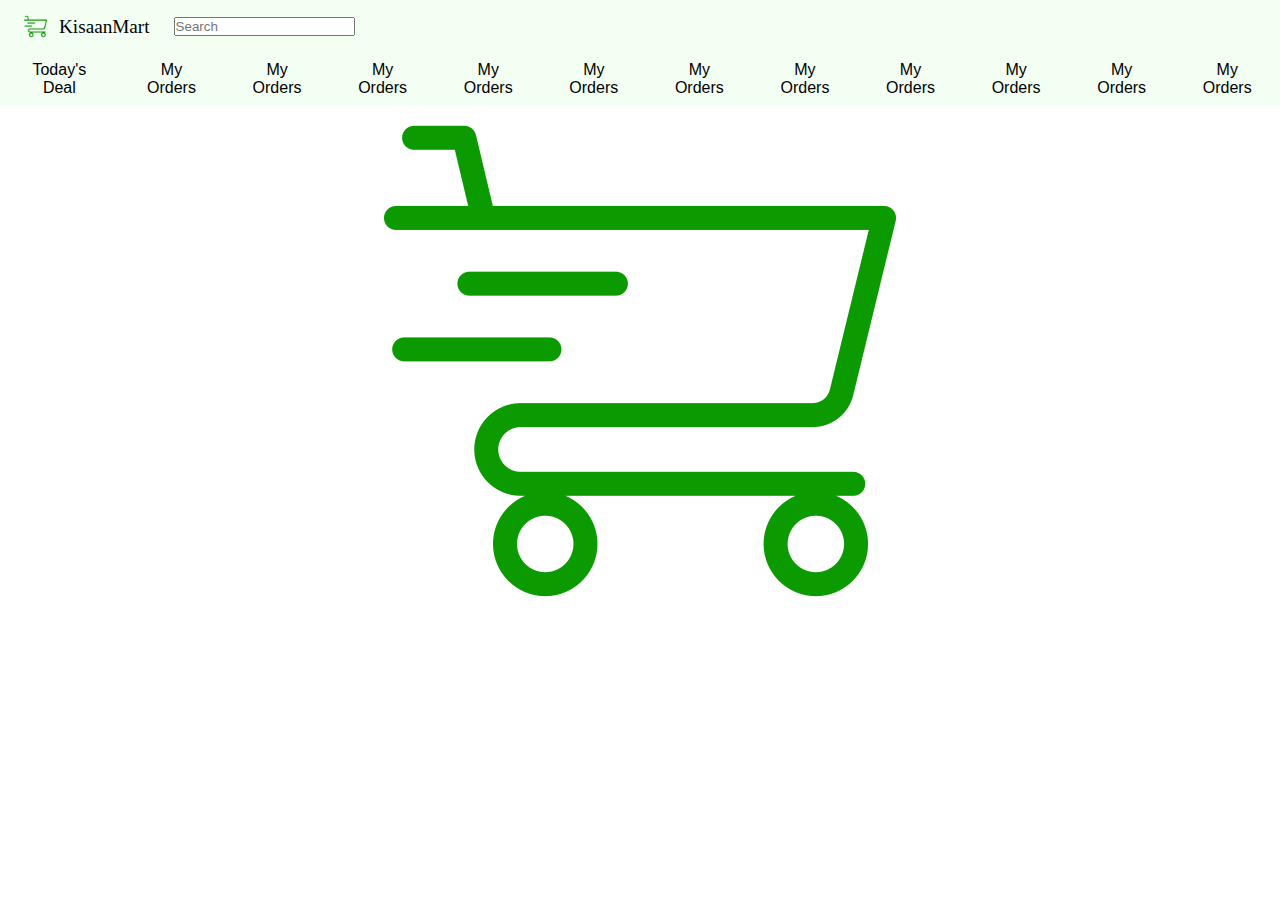
<file: kisaanbharat-v1/Project E-commerce/index.html>
<!DOCTYPE html>
<html lang="en">

<head>
    <meta charset="UTF-8">
    <meta name="viewport" content="width=device-width, initial-scale=1.0">
    <title>Kisaan Mart | KisaanBharat</title>
    <link rel="stylesheet" href="css/style.css">
</head>

<body>
    <header>
        <nav-bar class="nav-bar">
            <nav class="top">
                <div class="logo">
                    <div class="logo">
                        <img src="content/icons/shopping-cart.png" alt="logo">KisaanMart
                    </div>
                </div>
                <div class="search-bar">
                    <!-- <img src="content/icons/search.png" alt=""> -->
                    <input role="textbox" type="search" placeholder="Search" id="search-box">
                </div>
            </nav>

            <nav class="bottom">
                <div class="listing">
                    <ul>
                        <li><a href="#">Today's Deal</a></li>
                        <li><a href="#">My Orders</a></li>
                        <li><a href="#">My Orders</a></li>
                        <li><a href="#">My Orders</a></li>
                        <li><a href="#">My Orders</a></li>
                        <li><a href="#">My Orders</a></li>
                        <li><a href="#">My Orders</a></li>
                        <li><a href="#">My Orders</a></li>
                        <li><a href="#">My Orders</a></li>
                        <li><a href="#">My Orders</a></li>
                        <li><a href="#">My Orders</a></li>
                        <li><a href="#">My Orders</a></li>
                    </ul>
                </div>
            </nav>
        </nav-bar>
    </header>

    <main>
        <!-- hero section -->
        <div class="hero-section">
            <div class="container">
                <img src="content/icons/shopping-cart.png" alt="hero-products">
            </div>
        </div>
    </main>

    <footer>

    </footer>
</body>

</html>
</file>
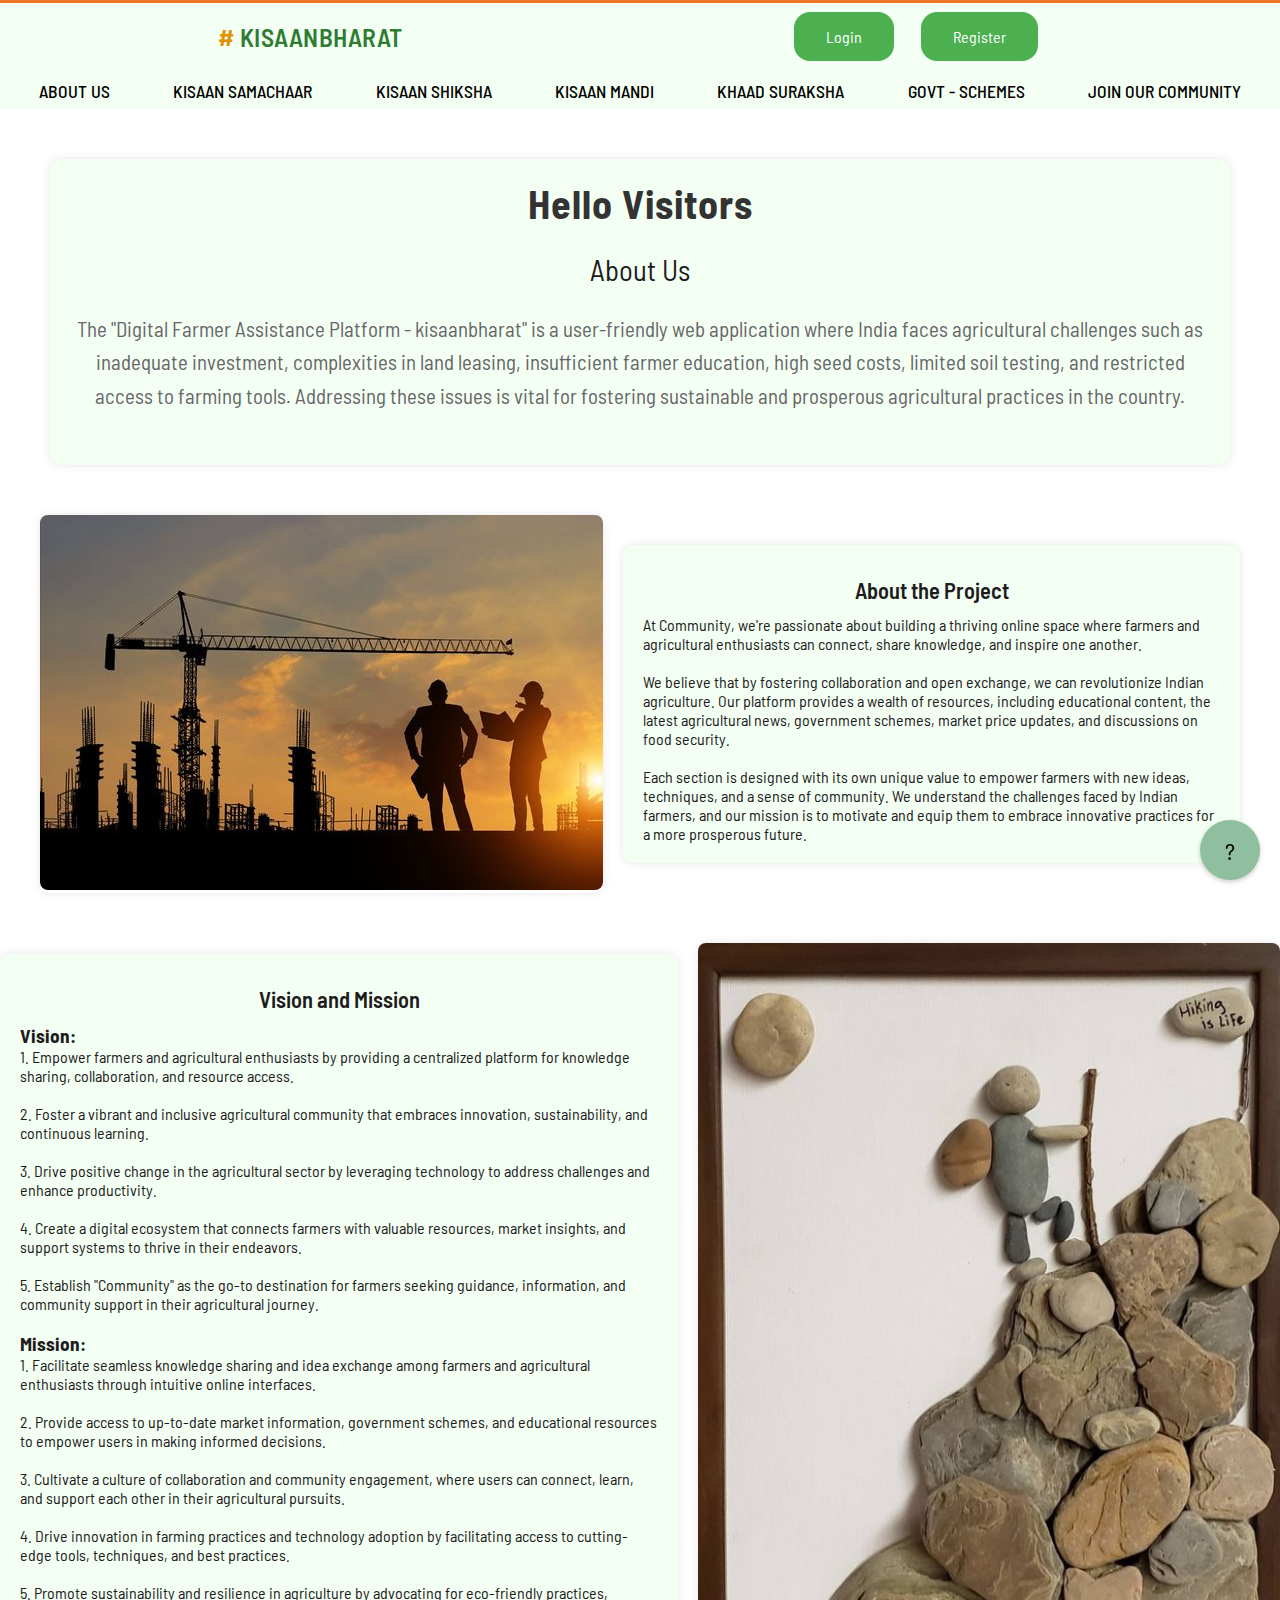
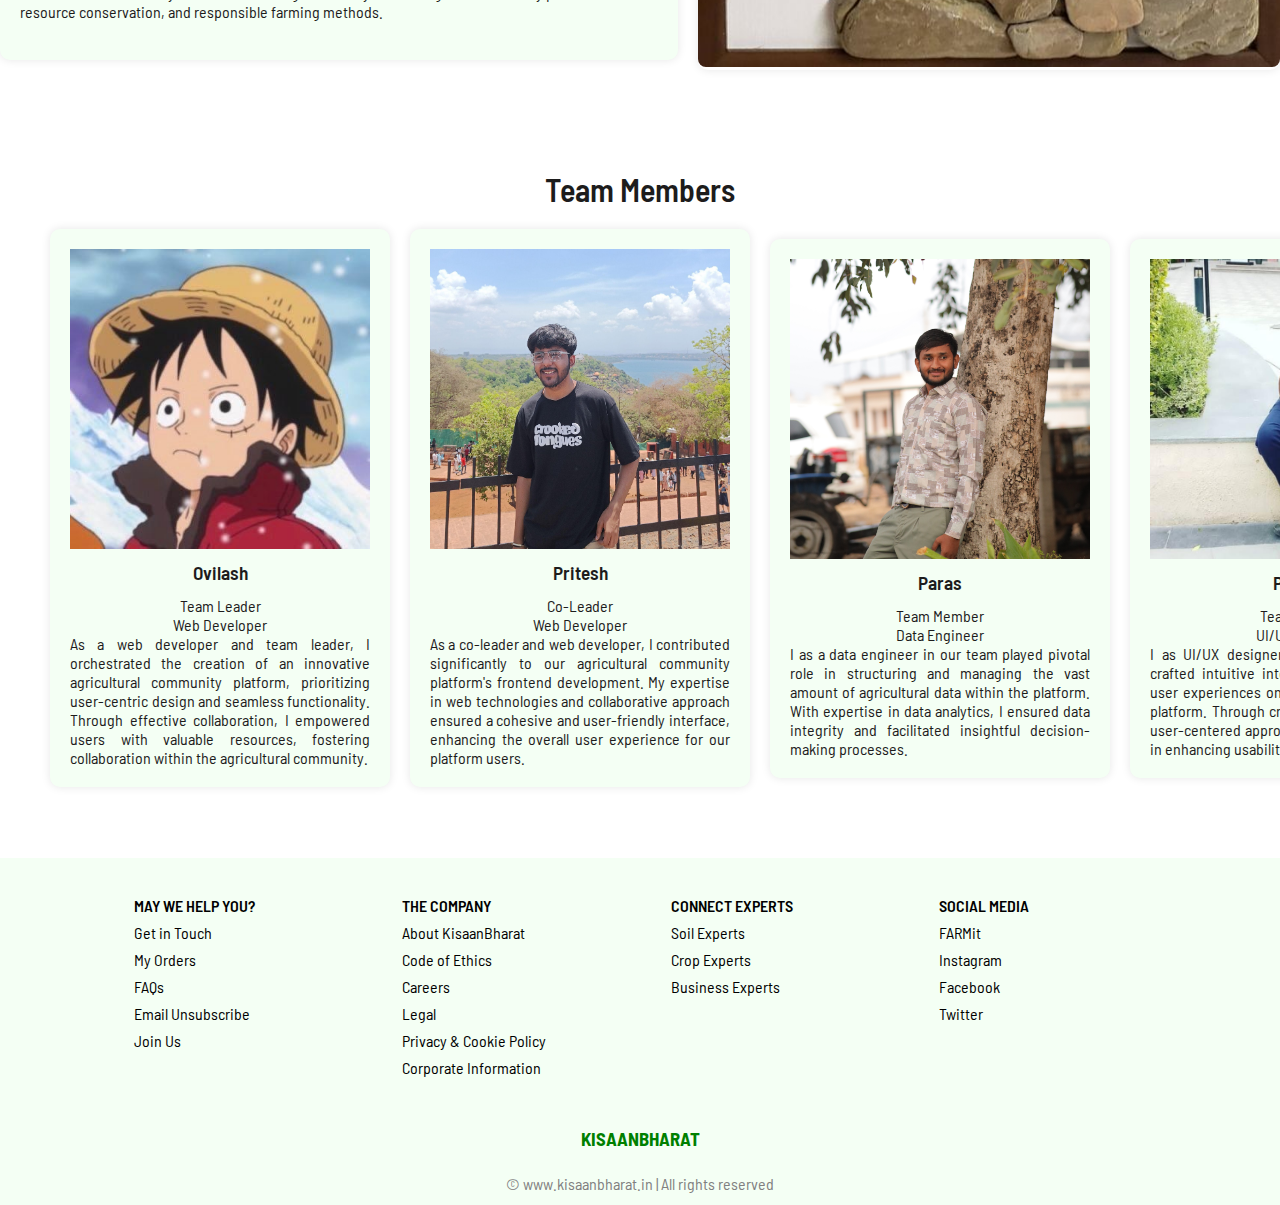
<file: kisaanbharat-v1/about.html>
<!DOCTYPE html>
<html lang="en">

<head>
    <meta charset="UTF-8">
    <meta http-equiv="X-UA-Compatible" content="IE=edge">
    <meta name="viewport" content="width=device-width, initial-scale=1.0">
    <title>About KisaanBharat</title>
    <link rel="icon" href="Images/favicon.png" type="icon">
    <link rel="stylesheet" href="./CSS/about.css">
</head>

<body>
    <header>
        <nav>
            <div class="progress-bar-wrapper">
                <div class="progress-bar" id="myBar"></div>
            </div>
            <ul class="top">
                <div class="brand">
                    <span><a href="index.html" rel="Home"><b id="hash">#</b> KISAANBHARAT</a></span>
                </div>
                <div class="signin">
                    <li><button class="login-button">Login</button></li>
                    <li><button class="register-button">Register</button></li>
                </div>
            </ul>
            <ul class="bottom">
                <li><a href="about.html">ABOUT US</a></li>
                <li><a href="news.html" title="News">KISAAN SAMACHAAR</a></li>
                <li><a href="education.html" title="Educare">KISAAN SHIKSHA</a></li>

                <li><a href="index.html" title="Market Analysis">KISAAN MANDI</a></li>
                <li><a href="index.html" title="Food Security">KHAAD SURAKSHA</a></li>
                <li><a href="index.html">GOVT - SCHEMES</a></li>
                <li><a href="community.html" target="_blank" title="AgriHub" id="special">JOIN OUR COMMUNITY</a></li>
            </ul>
        </nav>
    </header>


    <!-- Our Content Starts -->
    <main>
        <!-- Introduction -->

        <div class="intro-container">
            <div class="container">
                <h1 class="intro-title">Hello Visitors</h1>
                <div class="leftsection">
                    About Us
                </div>
                <p class="intro-content">The "Digital Farmer Assistance Platform - kisaanbharat" is a user-friendly web
                    application where India faces agricultural challenges such as inadequate investment, complexities in
                    land leasing, insufficient farmer education, high seed costs, limited soil testing, and restricted
                    access to farming tools. Addressing these issues is vital for fostering sustainable and prosperous
                    agricultural practices in the country.

                    <br>
                    <br>
                </p>
            </div>
        </div>

        <div class="intro-company">
            <div class="left-section">
                <img src="Images/company.jpg" alt="" id="img">
            </div>
            <div class="right-section">
                <div class="title">
                    <h2 id="title-name" style="font-size: 1.4rem;">About the Project</h2>
                    <p id="about-the-project">
                        At Community, we're passionate about building a thriving online space where farmers and
                        agricultural enthusiasts can connect, share knowledge, and inspire one another.
                        <br><br>
                    <p>We believe that by fostering collaboration and open exchange, we can revolutionize Indian
                        agriculture. Our
                        platform provides a wealth of resources, including educational content, the latest agricultural
                        news, government schemes, market price updates, and discussions on food security.</p>
                    <br>

                    Each
                    section
                    is designed with its own unique value to empower farmers with new ideas, techniques, and a sense
                    of community. We understand the challenges faced by Indian farmers, and our mission is to
                    motivate and equip them to embrace innovative practices for a more prosperous future.
                    </p>
                </div>
            </div>
        </div>

        <!-- Market -->

        <div class="intro-goals">
            <div class="left-section">
                <div class="title">
                    <h2 id="title-name" style="font-size: 1.4rem;">Vision and Mission</h2>
                    <p>
                        <b style="font-size: 1.2rem;">Vision:</b>
                        <br>
                    <p>1. Empower farmers and agricultural enthusiasts by providing a centralized platform for
                        knowledge sharing, collaboration, and resource access.</p>
                    <br>
                    <p>2. Foster a vibrant and inclusive agricultural community that embraces innovation,
                        sustainability, and continuous learning.</p>
                    <br>
                    <p>3. Drive positive change in the agricultural sector by leveraging technology to address
                        challenges and enhance productivity.</p>
                    <br>
                    <p>4. Create a digital ecosystem that connects farmers with valuable resources, market insights,
                        and support systems to thrive in their endeavors.</p>
                    <br>
                    <p>5. Establish "Community" as the go-to destination for farmers seeking guidance, information, and
                        community support in their agricultural journey.</p>
                    <br>


                    <b style="font-size: 1.2rem;">Mission:</b>
                    <br>
                    <p>1. Facilitate seamless knowledge sharing and idea exchange among farmers and agricultural
                        enthusiasts through intuitive online interfaces.</p>
                    <br>
                    <p>2. Provide access to up-to-date market information, government schemes, and educational
                        resources to empower users in making informed decisions.</p>
                    <br>
                    <p>3. Cultivate a culture of collaboration and community engagement, where users can connect,
                        learn, and support each other in their agricultural pursuits.</p>
                    <br>
                    <p>4. Drive innovation in farming practices and technology adoption by facilitating access to
                        cutting-edge tools, techniques, and best practices.</p>
                    <br>
                    <p>5. Promote sustainability and resilience in agriculture by advocating for eco-friendly
                        practices, resource conservation, and responsible farming methods.</p>
                    <br>
                    </p>
                </div>
            </div>
            <div class="right-section">
                <img src="Images/goals.jpg" alt="" id="img">
            </div>
        </div>


        <div class="about-the-team">
            <p id="team-members" style="font-weight: 600;">Team Members</p>
            <div class="intro-team">
                <div class="Ovilash">
                    <div class="profile" id="team-profile">
                        <img src="Images/luffy (11).jpg" alt="">
                    </div>
                    <div class="title">
                        <h2 id="title-name">Ovilash</h2>
                    </div>
                    <p id="post">Team Leader</p>
                    <p id="skill">Web Developer</p>
                    <p id="about-me">
                        As a web developer and team leader, I orchestrated the creation of an innovative agricultural
                        community platform, prioritizing user-centric design and seamless functionality. Through
                        effective
                        collaboration, I empowered users with valuable resources, fostering collaboration within the
                        agricultural community.
                    </p>
                </div>
                <div class="Pritesh">
                    <div class="profile" id="team-profile"><img src="Images/pritesh-profile2.jpg" alt=""></div>
                    <div class="title">
                        <h2 id="title-name">Pritesh</h2>
                    </div>
                    <p id="post">Co-Leader</p>
                    <p id="skill">Web Developer</span>
                    <p id="about-me">
                        As a co-leader and web developer, I contributed significantly to our agricultural community
                        platform's frontend development. My expertise in web technologies and collaborative approach
                        ensured
                        a cohesive and user-friendly interface, enhancing the overall user experience for our platform
                        users.
                    </p>
                </div>
                <div class="Paras">
                    <div class="profile" id="team-profile"><img src="Images/paras-profile.jpg" alt=""></div>
                    <div class="title">
                        <h2 id="title-name">Paras</h2>
                    </div>
                    <p id="post">Team Member</p>
                    <p id="skill">Data Engineer</p>
                    <p id="about-me">
                        I as a data engineer in our team played pivotal role in structuring and managing the vast amount
                        of
                        agricultural data within the platform. With expertise in data analytics, I ensured data
                        integrity
                        and facilitated insightful decision-making processes.
                    </p>
                </div>
                <div class="Parshva">
                    <div class="profile" id="team-profile"><img src="Images/parshva-profile.jpg" alt=""
                            id="parshva-img">
                    </div>
                    <div class="title">
                        <h2 id="title-name">Parshva</h2>
                    </div>
                    <p id="post">Team Member</p>
                    <p id="skill">UI/UX Designer</p>
                    <p id="about-me">
                        I as UI/UX designer in our team meticulously crafted intuitive interfaces, ensuring seamless
                        user
                        experiences on our agricultural community platform. Through creative design solutions and
                        user-centered approaches, I played a crucial role in enhancing usability and engagement.
                    </p>
                </div>
            </div>
        </div>



        <button class="chatbot-button" title="Help and Resources">
            <span><a href="FAQs.html">?</a></span>
        </button>


    </main>

    <footer>
        <div class="footer">
            <div class="firstfooter">
                <ul>
                    <li id="headings">MAY WE HELP YOU?</li>
                    <li><a href="">Get in Touch</a></li>
                    <li><a href="">My Orders</a></li>
                    <li><a href="">FAQs</a></li>
                    <li><a href="">Email Unsubscribe</a></li>
                    <li><a href="">Join Us</a></li>
                </ul>
            </div>
            <div class="secondfooter">
                <ul>
                    <li id="headings">THE COMPANY</li>
                    <li><a href="about.html">About KisaanBharat</a></li>
                    <li><a href="">Code of Ethics</a></li>
                    <li><a href="">Careers</a></li>
                    <li><a href="">Legal</a></li>
                    <li><a href="">Privacy & Cookie Policy</a></li>
                    <li><a href="">Corporate Information</a></li>
                </ul>
            </div>
            <div class="thirdfooter">
                <ul>
                    <li id="headings">CONNECT EXPERTS</li>
                    <li><a href="">Soil Experts</a></li>
                    <li><a href="">Crop Experts</a></li>
                    <li><a href="">Business Experts</a></li>
                </ul>
            </div>
            <div class="fourthfooter">
                <ul>
                    <li id="headings">SOCIAL MEDIA</li>
                    <li><a href="community.html" target="_blank">FARMit</a></li>
                    <li><a href="">Instagram</a> </li>
                    <li><a href="">Facebook</a></li>
                    <li><a href="">Twitter</a></li>
                </ul>
            </div>
        </div>

        <div class="brand-name">
            <h3><a href="index.html" style="text-decoration: none; color: green;">KISAANBHARAT</a>
            </h3>
        </div>

        <div class="rightsfooter">
            &#0169; www.kisaanbharat.in | All rights reserved
        </div>
    </footer>

    <script src="JS/script.js"></script>
</body>

</html>
</file>
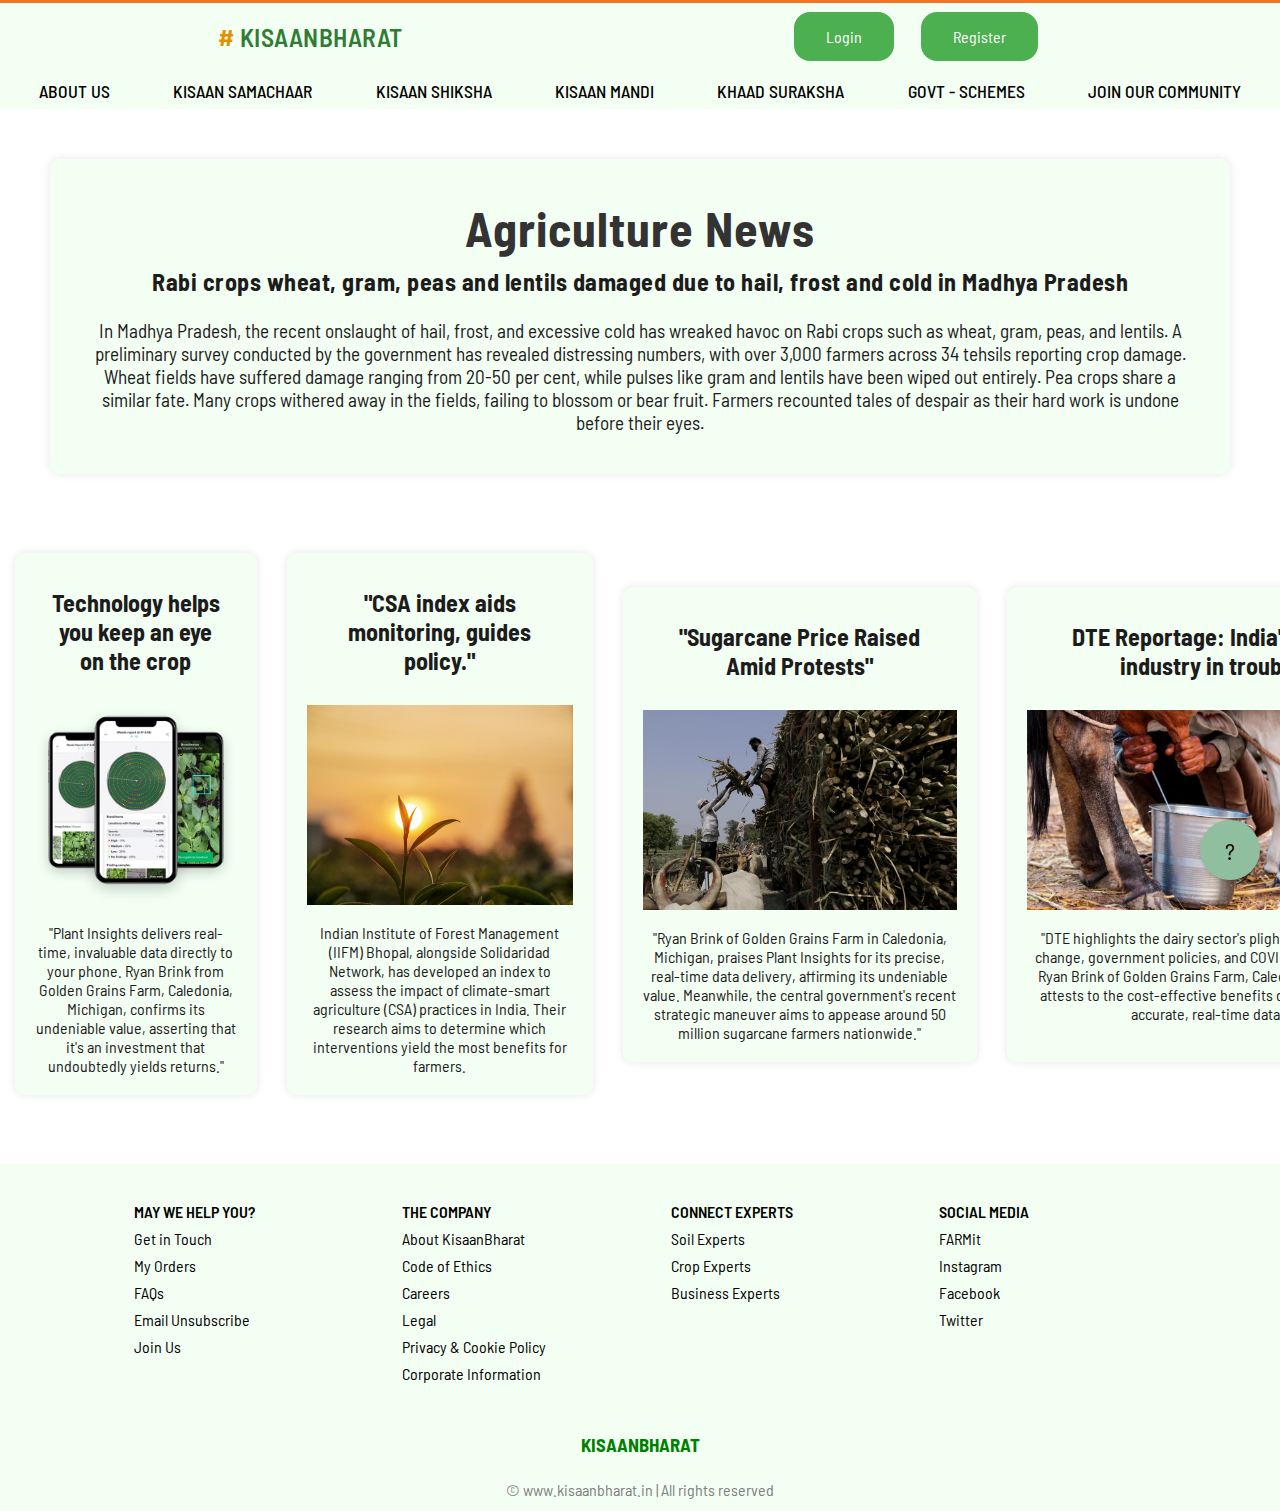
<file: kisaanbharat-v1/news.html>
<!DOCTYPE html>
<html lang="en">

<head>
    <meta charset="UTF-8">
    <meta http-equiv="X-UA-Compatible" content="IE=edge">
    <meta name="viewport" content="width=device-width, initial-scale=1.0">
    <title>Kisaan Samachaar | KisaanBharat</title>
    <link rel="icon" href="Images/favicon.png" type="icon">
    <link rel="stylesheet" href="CSS/news.css">
</head>

<body>
    <header>
        <nav>
            <div class="progress-bar-wrapper">
                <div class="progress-bar" id="myBar"></div>
            </div>
            <ul class="top">
                <div class="brand">
                    <span><a href="index.html" rel="Home"><b id="hash">#</b> KISAANBHARAT</a></span>
                </div>
                <div class="signin">
                    <li><button class="login-button">Login</button></li>
                    <li><button class="register-button">Register</button></li>
                </div>
            </ul>
            <ul class="bottom">
                <li><a href="about.html">ABOUT US</a></li>
                <li><a href="news.html" title="News">KISAAN SAMACHAAR</a></li>
                <li><a href="education.html" title="Educare">KISAAN SHIKSHA</a></li>

                <li><a href="index.html" title="Market Analysis">KISAAN MANDI</a></li>
                <li><a href="index.html" title="Food Security">KHAAD SURAKSHA</a></li>
                <li><a href="index.html">GOVT - SCHEMES</a></li>
                <li><a href="community.html" target="_blank" title="AgriHub" id="special">JOIN OUR COMMUNITY</a></li>
            </ul>

        </nav>
    </header>

    <!-- Our Content Starts -->
    <main>
        <!-- Introduction -->

        <div class="intro-container">
            <h1 class="intro-title">Agriculture News</h1>
            <p id="intro-content">
            <p id="hot-topics"><b>
                    Rabi crops wheat, gram, peas and lentils damaged due to hail, frost and cold in
                    Madhya Pradesh
                </b></p>
            <br>
            In Madhya Pradesh, the recent onslaught of hail, frost, and excessive cold has
            wreaked havoc on Rabi crops such as wheat, gram, peas, and lentils. A preliminary survey conducted by
            the government has revealed distressing numbers, with over 3,000 farmers across 34 tehsils reporting
            crop damage.

            Wheat fields have suffered damage ranging from 20-50 per cent, while pulses like gram and lentils have
            been wiped out entirely. Pea crops share a similar fate. Many crops withered away in the fields, failing
            to blossom or bear fruit. Farmers recounted tales of despair as their hard work is undone before their
            eyes.
            </p>

        </div>


        <div class="intro-news">
            <div class="OldNews">
                <div class="title">
                    <h2 id="title-name">Technology helps you keep an eye on the crop</h2>
                </div>
                <div class="profile">
                    <a href="https://www.agriculture.com/news/technology/technology-lets-you-keep-an-eye-on-the-crop"
                        target="_blank"><img
                            src="Images/Plant20Insights20web20version-2-053c108d1ea347afb2632f51708facaa.webp"
                            alt=""></a>
                </div>
                <p>"Plant Insights delivers real-time, invaluable data directly to your phone. Ryan Brink from Golden
                    Grains Farm, Caledonia, Michigan, confirms its undeniable value, asserting that it's an investment
                    that undoubtedly yields returns."</p>
            </div>


            <div class="OldNews">
                <div class="title">
                    <h2 id="title-name">"CSA index aids monitoring, guides policy."</h2>
                </div>
                <div class="profile">
                    <a href="https://www.downtoearth.org.in/news/agriculture/an-index-for-monitoring-effectiveness-of-climate-smart-agriculture-practices-how-it-can-help-94614"
                        target="_blank"><img src="Images/0.11826900_1708602239_istock-1792119618.jpg" alt=""></a>
                </div>
                <p>Indian Institute of Forest Management (IIFM) Bhopal, alongside Solidaridad Network, has developed an
                    index to assess the impact of climate-smart agriculture (CSA) practices in India. Their research
                    aims to determine which interventions yield the most benefits for farmers.</p>
            </div>

            <div class="OldNews">
                <div class="title">
                    <h2 id="title-name">"Sugarcane Price Raised Amid Protests"</h2>
                </div>
                <div class="profile">
                    <a href="https://www.downtoearth.org.in/news/agriculture/centre-hikes-sugarcane-fair-and-remunerative-price-amid-farmers-protest-94601"
                        target="_blank"><img src="Images/0.87147800_1708580882_dig054671.jpg" alt=""></a>
                </div>

                <p>"Ryan Brink of Golden Grains Farm in Caledonia, Michigan, praises Plant Insights for its precise,
                    real-time data delivery, affirming its undeniable value. Meanwhile, the central government's recent
                    strategic maneuver aims to appease around 50 million sugarcane farmers nationwide."
                </p>
            </div>


            <div class="OldNews">
                <div class="title">
                    <h2 id="title-name">DTE Reportage: India's dairy industry in trouble</h2>
                </div>
                <div class="profile">
                    <a href="https://www.downtoearth.org.in/coverage/agriculture/dte-reportage-india-s-dairy-industry-in-trouble-91952"
                        target="_blank"><img src="Images/0.14071700_1695710422_istock-1406721545.jpg" alt=""></a>
                </div>
                <p>"DTE highlights the dairy sector's plight due to climate change, government policies, and COVID-19.
                    Meanwhile, Ryan Brink of Golden Grains Farm, Caledonia, Michigan, attests to the cost-effective
                    benefits of Plant Insights' accurate, real-time data."
                </p>
                <br>
            </div>
        </div>


        <button class="chatbot-button" title="Help and Resources">
            <span>?</span>
        </button>

        <script src="JS/script.js"></script>

    </main>

    <!-- footer -->

    <footer>
        <div class="footer">
            <div class="firstfooter">
                <ul>
                    <li id="headings">MAY WE HELP YOU?</li>
                    <li><a href="">Get in Touch</a></li>
                    <li><a href="">My Orders</a></li>
                    <li><a href="">FAQs</a></li>
                    <li><a href="">Email Unsubscribe</a></li>
                    <li><a href="">Join Us</a></li>
                </ul>
            </div>
            <div class="secondfooter">
                <ul>
                    <li id="headings">THE COMPANY</li>
                    <li><a href="about.html">About KisaanBharat</a></li>
                    <li><a href="">Code of Ethics</a></li>
                    <li><a href="">Careers</a></li>
                    <li><a href="">Legal</a></li>
                    <li><a href="">Privacy & Cookie Policy</a></li>
                    <li><a href="">Corporate Information</a></li>
                </ul>
            </div>
            <div class="thirdfooter">
                <ul>
                    <li id="headings">CONNECT EXPERTS</li>
                    <li><a href="">Soil Experts</a></li>
                    <li><a href="">Crop Experts</a></li>
                    <li><a href="">Business Experts</a></li>
                </ul>
            </div>
            <div class="fourthfooter">
                <ul>
                    <li id="headings">SOCIAL MEDIA</li>
                    <li><a href="community.html" target="_blank">FARMit</a></li>
                    <li><a href="">Instagram</a> </li>
                    <li><a href="">Facebook</a></li>
                    <li><a href="">Twitter</a></li>
                </ul>
            </div>
        </div>

        <div class="brand-name">
            <h3><a href="index.html" style="text-decoration: none; color: green;">KISAANBHARAT</a>
            </h3>
        </div>

        <div class="rightsfooter">
            &#0169; www.kisaanbharat.in | All rights reserved
        </div>
    </footer>
</file>
<file: kisaanbharat-v1/Project E-commerce/css/style.css>
* {
    margin: 0;
    padding: 0;
}

body {
    background-color: white;
    color: black;
    font-family: Arial, Helvetica, sans-serif
}


.nav-bar {
    background-color: #f4fff4;
}

.top {
    background-color: #f4fff4;
    display: flex;
    padding: 15px 0;
}

.logo {
    margin: 0 12px;
    display: flex;
    justify-content: center;
    align-items: center;
    color: black;
    font-weight: 500;
    font-size: 1.2rem;
    font-family: 'Times New Roman', Times, serif;
}

.logo img {
    margin-right: 12px;
    width: 23px;
    height: auto;
}

.search-bar {
    display: flex;
    justify-content: center;
    align-items: center;
}

.bottom {
    background-color: #f4fff4;
    display: flex;
    padding: 8px 0;
    text-align: center;
    justify-content: space-evenly;
}

.listing ul {
    display: flex;
}

.listing ul li{
    display: flex;
    list-style-type: none;
    margin: 0 23px;
}

.listing ul li a{
    text-decoration: none;
    color: black;
}

/* main */

/* hero section */

.hero-section {
    display: flex;
    align-items: center;
    justify-content: center;
}
</file>
<file: kisaanbharat-v1/CSS/about.css>
@import url('https://fonts.googleapis.com/css2?family=Barlow+Semi+Condensed:ital,wght@0,100;0,200;0,300;0,400;0,500;0,600;0,700;0,800;0,900;1,100;1,200;1,300;1,400;1,500;1,600;1,700;1,800;1,900&family=Roboto:ital,wght@0,100;0,300;0,400;0,500;0,700;0,900;1,100;1,300;1,400;1,500;1,700;1,900&display=swap');

.barlow-semi condensed-extralight {
    font-family: "Barlow Semi Condensed", sans-serif;
    font-weight: 120;
    font-style: normal;
}

* {
    margin: 0;
    padding: 0;
    font-family: "Barlow Semi Condensed";
}

body {
    background-color: white;
    color: #1d1c1c;
}
/* 
main {
    min-height: 80rem;
} */

.progress-bar-wrapper {
    position: fixed;
    top: 0;
    left: 0;
    width: 100%;
    height: 3px;
    background-color: #f07326;
}

.progress-bar {
    height: 100%;
    background-color: green;
    width: 0;
    transition: width 0.2s;
}

nav {
    font-family: 'Courier New', Courier, monospace;
    background-color: #f4fff4;
    color: rgb(0, 0, 0);
}

nav ul.top {
    background: transparent;
    overflow: visible;
    display: flex;
    padding: 12px 23px;
    list-style: none;
    justify-content: space-around;
}

#hash {
    color: rgb(224, 146, 0);
    font-weight: 550;
}

.brand {
    align-self: center;
}

nav ul.top .brand a {
    font-size: 1.6rem;
    color: #2E7D32;
    text-decoration: none;
    font-weight: 600;
    letter-spacing: 0.5px;
}

nav ul.top .signin {
    display: flex;
}

nav ul li .login-button {
    background-color: #4CAF50;
    color: white;
    display: inline-block;
    margin: 0px 2px;
    padding: 15px 32px;
    text-align: center;
    text-decoration: none;
    font-size: 1rem;
    cursor: pointer;
    border: none;
    border-radius: 16px;
}

nav ul li .register-button {
    background-color: #4CAF50;
    color: white;
    padding: 15px 32px;
    text-align: center;
    text-decoration: none;
    display: inline-block;
    font-size: 1rem;
    margin: 0px 25px;
    cursor: pointer;
    border: none;
    border-radius: 16px;
}


nav ul.bottom {
    padding: 7px;
    display: flex;
    list-style: none;
    justify-content: space-around;
    font-weight: 450;
    font-size: 1.1rem;
}

nav ul.bottom a {
    cursor: pointer;
    text-decoration: none;
    color: black;
}

nav ul.bottom a:hover {
    color: #44b553;
}


/* main */

.firstsection {
    height: 30vh;

}

.intro-container {
    background-color: #f4fff4;
    border-radius: 10px;
    box-shadow: 0 0 10px rgba(0, 0, 0, 0.1);
    padding: 20px;
    margin: 50px;
}

.intro-title {
    text-align: center;
    font-size: 2.5rem;
    margin-bottom: 10px;
    color: #333;
    letter-spacing: 1px;
}

.intro-title:hover {
    color: green;
}

.intro-content {
    font-size: 1.3rem;
    line-height: 1.6;
    color: #666;
    text-align: center;
}



.firstsection {
    display: flex;
    justify-content: space-around;
    align-items: center;
    margin: 25px 0;
}

.firstsection>div {
    width: 30%;
}

.leftsection {
    font-size: 1.8rem;
    margin: 25px;
    text-align: center;
}



.intro-company {
    max-width: 1200px;
    margin: 50px auto;
    display: flex;
    align-items: center;
}

.intro-company .left-section {
    box-shadow: 0px 0px 10px rgba(0, 0, 0, 0.1);
    border-radius: 10px;
}

.intro-company .right-section {
    background-color: #f4fff4;
    padding: 20px;
    box-shadow: 0px 0px 10px rgba(0, 0, 0, 0.1);
    border-radius: 10px;
    margin-left: 20px;
}


#title-name {
    font-size: 1.2rem;
    padding: 12px 0;
    font-weight: 600;
}

h2 a {
    text-decoration: none;
    color: black;
    text-align: center;
}

h2 a:hover {
    color: green;
}


.intro-goals {
    max-width: 1300px;
    margin: 50px auto;
    display: flex;
    align-items: center;
}

.intro-goals .left-section {
    background-color: #f4fff4;
    padding: 20px;
    box-shadow: 0px 0px 10px rgba(0, 0, 0, 0.1);
    border-radius: 10px;
    margin-right: 20px;
}

#img{
    border-radius: 8px;
}


.intro-goals .right-section {
    box-shadow: 0px 0px 10px rgba(0, 0, 0, 0.1);
    border-radius: 10px;
}

.intro-goals .right-section img {
    width: auto;
    height: 724px;
}


.about-the-team{
    margin: 100px 50px;
}

#team-members{
    font-size: 2rem;
    text-align: center;
    margin-bottom: 50px ;
}


.intro-team{
    margin: 50px auto;
    display: flex;
    align-items: center;
    height: 500px;
}

.intro-team .Ovilash{
    background-color: #f4fff4;
    padding: 20px;
    box-shadow: 0px 0px 10px rgba(0, 0, 0, 0.1);
    border-radius: 10px;
    margin-right: 20px;
}

.intro-team .Pritesh{
    background-color: #f4fff4;
    padding: 20px;
    box-shadow: 0px 0px 10px rgba(0, 0, 0, 0.1);
    border-radius: 10px;
    margin-right: 20px;
}
.intro-team .Paras{
    background-color: #f4fff4;
    padding: 20px;
    box-shadow: 0px 0px 10px rgba(0, 0, 0, 0.1);
    border-radius: 10px;
    margin-right: 20px;
}
.intro-team .Parshva{
    background-color: #f4fff4;
    padding: 20px;
    box-shadow: 0px 0px 10px rgba(0, 0, 0, 0.1);
    border-radius: 10px;
    margin-right: 20px;
}

.profile img{
    height: 300px;
    width: auto;
}

#team-members{
    text-align: center;
    margin: 0;
}

#team-profile{
    display: grid;
    justify-content: center;

}
#title-name{
    text-align: center;
}

#post{
    text-align: center;
}
#skill{
    text-align: center;
}
#about-me{
    text-align: justify;
}




.chatbot-button {
    position: fixed;
    bottom: 20px;
    right: 20px;
    background-color: #8fbf9f;
    color: rgb(0, 0, 0);
    border: none;
    border-radius: 50%;
    width: 60px;
    height: 60px;
    font-size: 1.5rem;
    display: flex;
    align-items: center;
    justify-content: center;
    box-shadow: 0 2px 5px rgba(0, 0, 0, 0.2);
    cursor: pointer;
    transition: transform 0.2s ease-out;
}

.chatbot-button a {
    color: black;
    text-decoration: none;
}

.chatbot-button:hover {
    transform: translateY(-5px);
}


footer {
    background-color: #f4fff4;
}

.footer {
    display: flex;
    padding: 30px 80px;
    justify-content: space-evenly;
}

.footer ul {
    list-style: none;
}

.footer ul li {
    margin: 8px;
}

.footer ul li a {
    text-decoration: none;
    color: black;
}
.footer ul li a:hover {
    text-decoration: underline;
}
.footer>div {
    width: 223px;
}

.firstfooter {
    font-family: Inconsolata;
}

#headings {
    color: black;
    font-weight: 600;
}

#headings:hover {
    color: green;
    font-weight: 600;
}

.brand-name {
    text-align: center;
    color: green;
    padding: 12px 0;
}

.rightsfooter {
    text-align: center;
    color: grey;
    padding: 12px 0;
}
</file>
<file: kisaanbharat-v1/CSS/news.css>
@import url('https://fonts.googleapis.com/css2?family=Barlow+Semi+Condensed:ital,wght@0,100;0,200;0,300;0,400;0,500;0,600;0,700;0,800;0,900;1,100;1,200;1,300;1,400;1,500;1,600;1,700;1,800;1,900&family=Roboto:ital,wght@0,100;0,300;0,400;0,500;0,700;0,900;1,100;1,300;1,400;1,500;1,700;1,900&display=swap');

.barlow-semi condensed-extralight {
    font-family: "Barlow Semi Condensed", sans-serif;
    font-weight: 120;
    font-style: normal;
}

* {
    margin: 0;
    padding: 0;
    font-family: "Barlow Semi Condensed";
}

body {
    background-color: white;
    color: #1d1c1c;
}


/* header */
.progress-bar-wrapper {
    position: fixed;
    top: 0;
    left: 0;
    width: 100%;
    height: 3px;
    background-color: #f07326;
}

.progress-bar {
    height: 100%;
    background-color: green;
    width: 0;
    transition: width 0.2s;
}

nav {
    font-family: 'Courier New', Courier, monospace;
    background-color: #f4fff4;
    color: rgb(0, 0, 0);
}

nav ul.top {
    background: transparent;
    overflow: visible;
    display: flex;
    padding: 12px 23px;
    list-style: none;
    justify-content: space-around;
}

#hash {
    color: rgb(224, 146, 0);
    font-weight: 550;
}

.brand {
    align-self: center;
}

nav ul.top .brand a {
    font-size: 1.6rem;
    color: #2E7D32;
    text-decoration: none;
    font-weight: 600;
    letter-spacing: 0.5px;
}

nav ul.top .signin {
    display: flex;
}

nav ul li .login-button {
    background-color: #4CAF50;
    color: white;
    display: inline-block;
    margin: 0px 2px;
    padding: 15px 32px;
    text-align: center;
    text-decoration: none;
    font-size: 1rem;
    cursor: pointer;
    border: none;
    border-radius: 16px;
}

nav ul li .register-button {
    background-color: #4CAF50;
    color: white;
    padding: 15px 32px;
    text-align: center;
    text-decoration: none;
    display: inline-block;
    font-size: 1rem;
    margin: 0px 25px;
    cursor: pointer;
    border: none;
    border-radius: 16px;
}


nav ul.bottom {
    padding: 7px;
    display: flex;
    list-style: none;
    justify-content: space-around;
    font-weight: 450;
    font-size: 1.1rem;
}

nav ul.bottom a {
    cursor: pointer;
    text-decoration: none;
    color: black;
}

nav ul.bottom a:hover {
    color: #44b553;
}
/* main */

nav {
    font-family: 'Courier New', Courier, monospace;
    background-color: #f4fff4;
    color: rgb(0, 0, 0);
}

nav ul.top {
    display: flex;
    padding: 12px 23px;
    list-style: none;
    justify-content: space-around;
}

#hash {
    color: rgb(224, 146, 0);
    font-weight: 550;
}

#Samachar {
    font-size: 2rem;
    margin-left: -10px;
}

#Samachar {
    font-size: 2.5rem;
    margin-left: 357px;
}

.brand {
    align-self: center;
}

.intro-container {
    background-color: #f4fff4;
    border-radius: 10px;
    box-shadow: 0 0 10px rgba(0, 0, 0, 0.1);
    padding: 40px;
    text-align: center;
    margin: 50px;
    font-size: 1.2rem;
}

.intro-title {
    text-align: center;
    font-size: 3rem;
    margin-bottom: 10px;
    color: #333;
    letter-spacing: 1px;
}

.intro-title:hover {
    color: green;
}

#intro-content {
    font-size: 1.5rem;
    line-height: 1.6;
    color: #666;
    text-align: center;
}

#hot-topics{
    font-size: 1.5rem;
    text-align: center;
    letter-spacing: 0.5px;
    
}

.intro-news {
    margin: 40px 0;
    height: 600px;
    display: flex;
    align-items: center;
    text-align: center;
}

.intro-news .OldNews {
    background-color: #f4fff4;
    padding: 20px;
    box-shadow: 0px 0px 10px rgba(0, 0, 0, 0.1);
    border-radius: 10px;
    margin: 15px;
}


#title-name {
    text-align: center;
    margin: 15px;
}

.profile img {
    align-content: center;
    width: auto;
    height: 200px;
    margin: 15px 0;
}

.chatbot-button {
    position: fixed;
    bottom: 20px;
    right: 20px;
    background-color: #8fbf9f;
    color: rgb(0, 0, 0);
    border: none;
    border-radius: 50%;
    width: 60px;
    height: 60px;
    font-size: 1.5rem;
    display: flex;
    align-items: center;
    justify-content: center;
    box-shadow: 0 2px 5px rgba(0, 0, 0, 0.2);
    cursor: pointer;
    transition: transform 0.2s ease-out;
}

.chatbot-button:hover {
    transform: translateY(-5px);
}

/* footer */

footer {
    background-color: #f4fff4;
}

.footer {
    display: flex;
    padding: 30px 80px;
    justify-content: space-evenly;
}

.footer ul {
    list-style: none;
}

.footer ul li {
    margin: 8px;
}

.footer ul li a {
    text-decoration: none;
    color: black;
}

.footer ul li a:hover {
    text-decoration: underline;
}

.footer>div {
    width: 223px;
}

.firstfooter {
    font-family: Inconsolata;
}

#headings {
    color: black;
    font-weight: 600;
}

#headings:hover {
    color: green;
    font-weight: 600;
}

.brand-name {
    text-align: center;
    color: green;
    padding: 12px 0;
}

.rightsfooter {
    text-align: center;
    color: grey;
    padding: 12px 0;
}
</file>
